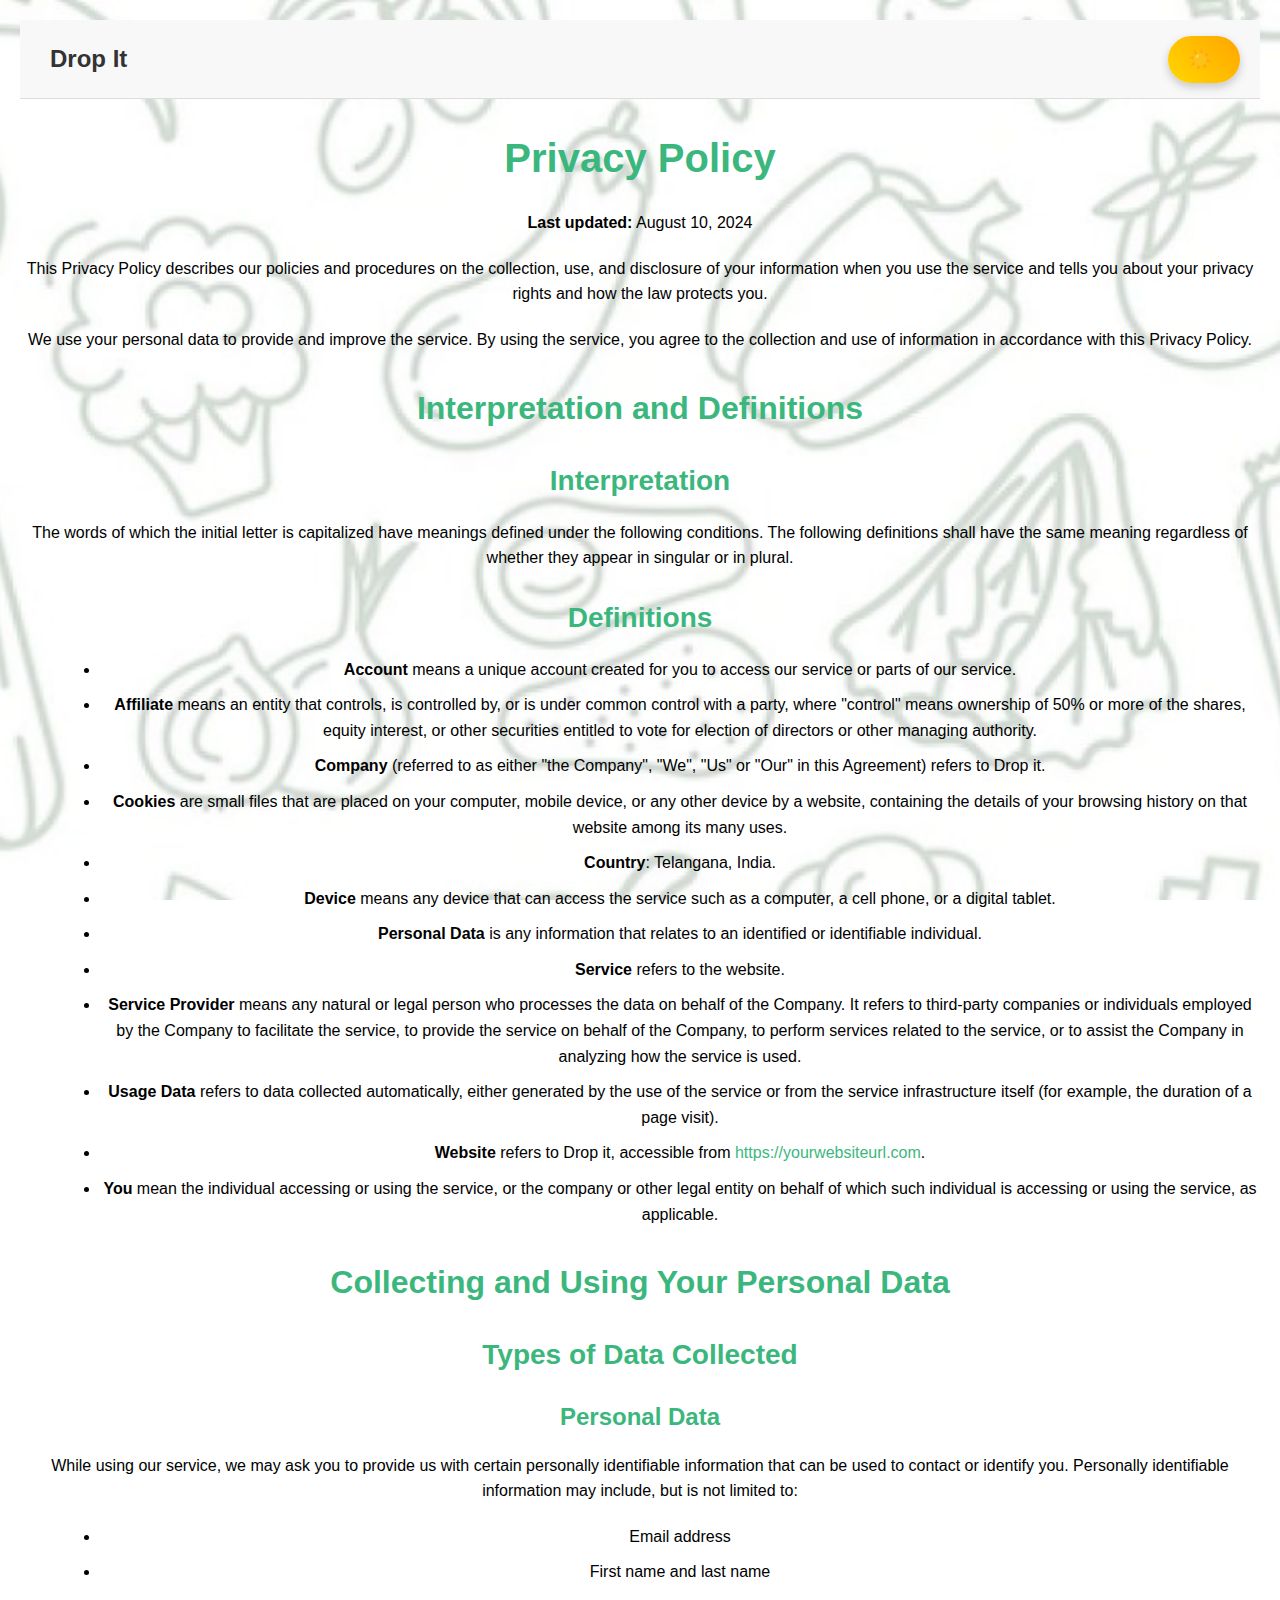
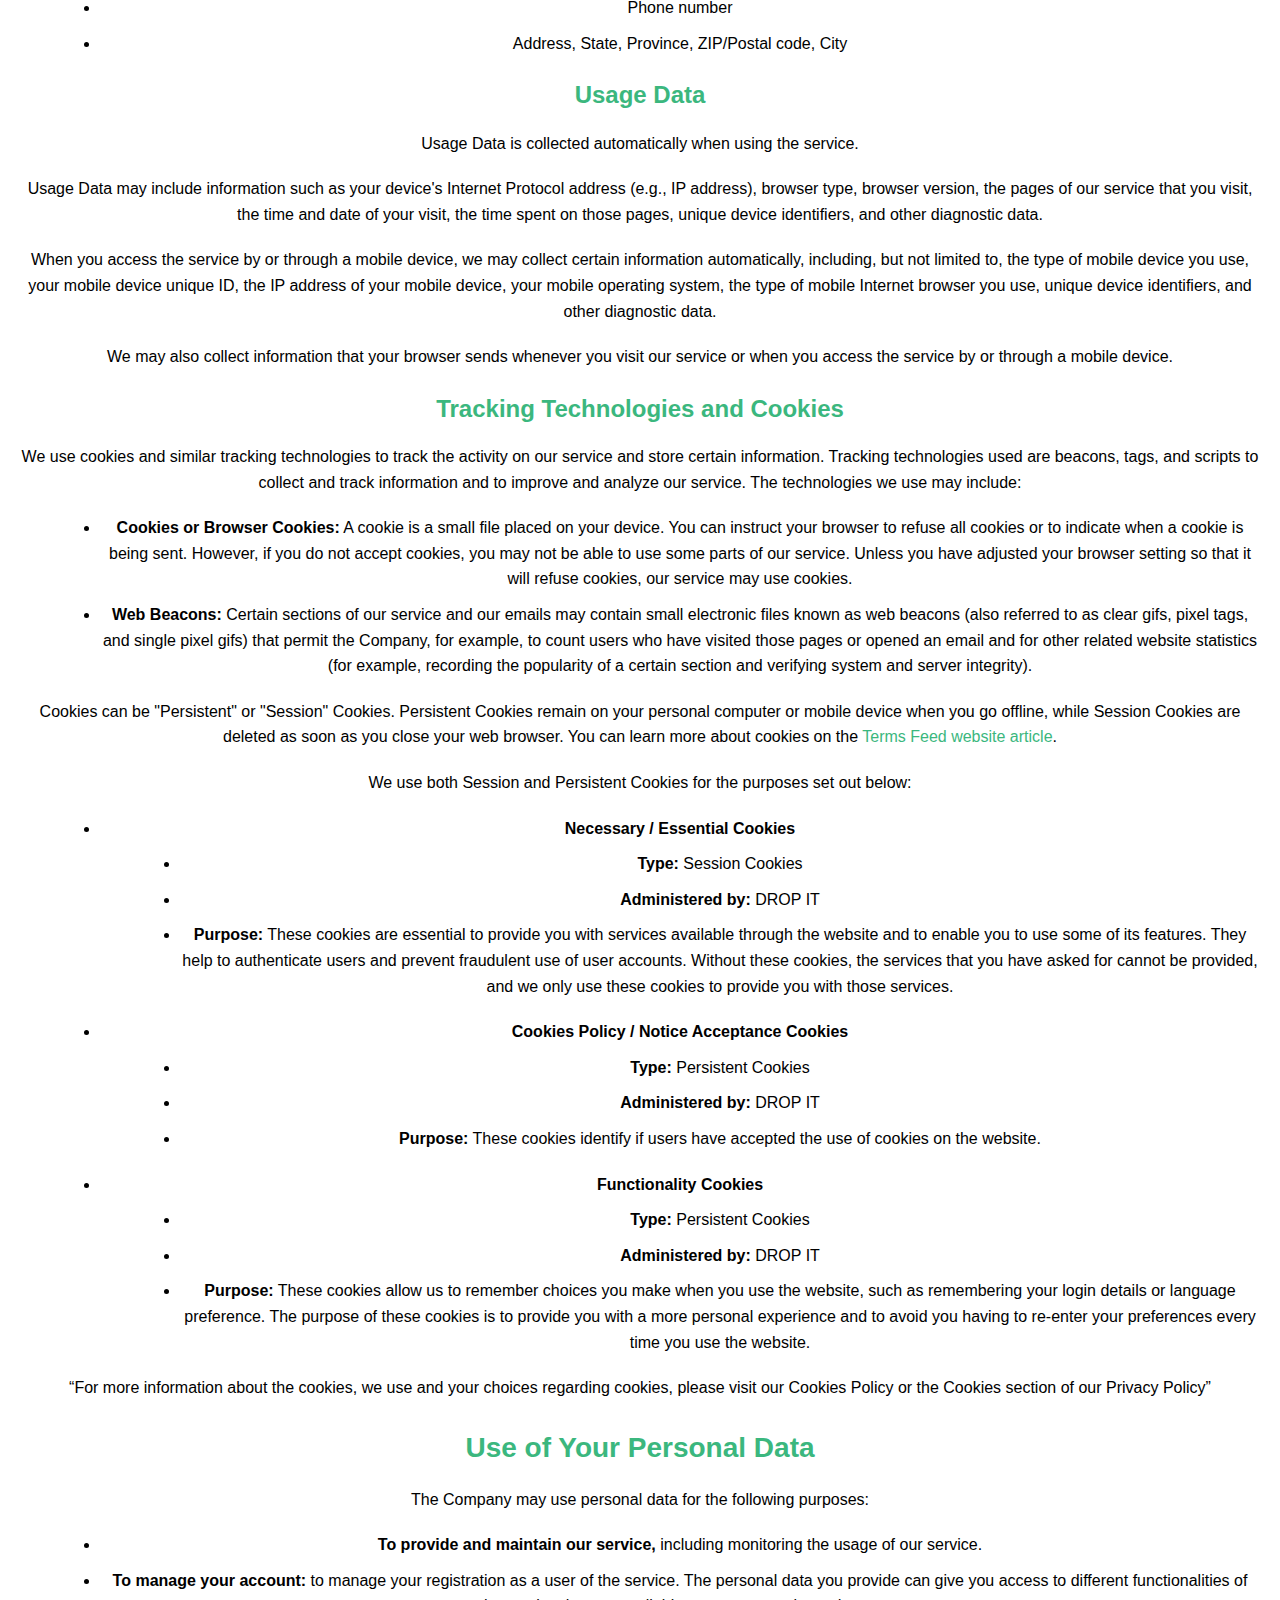
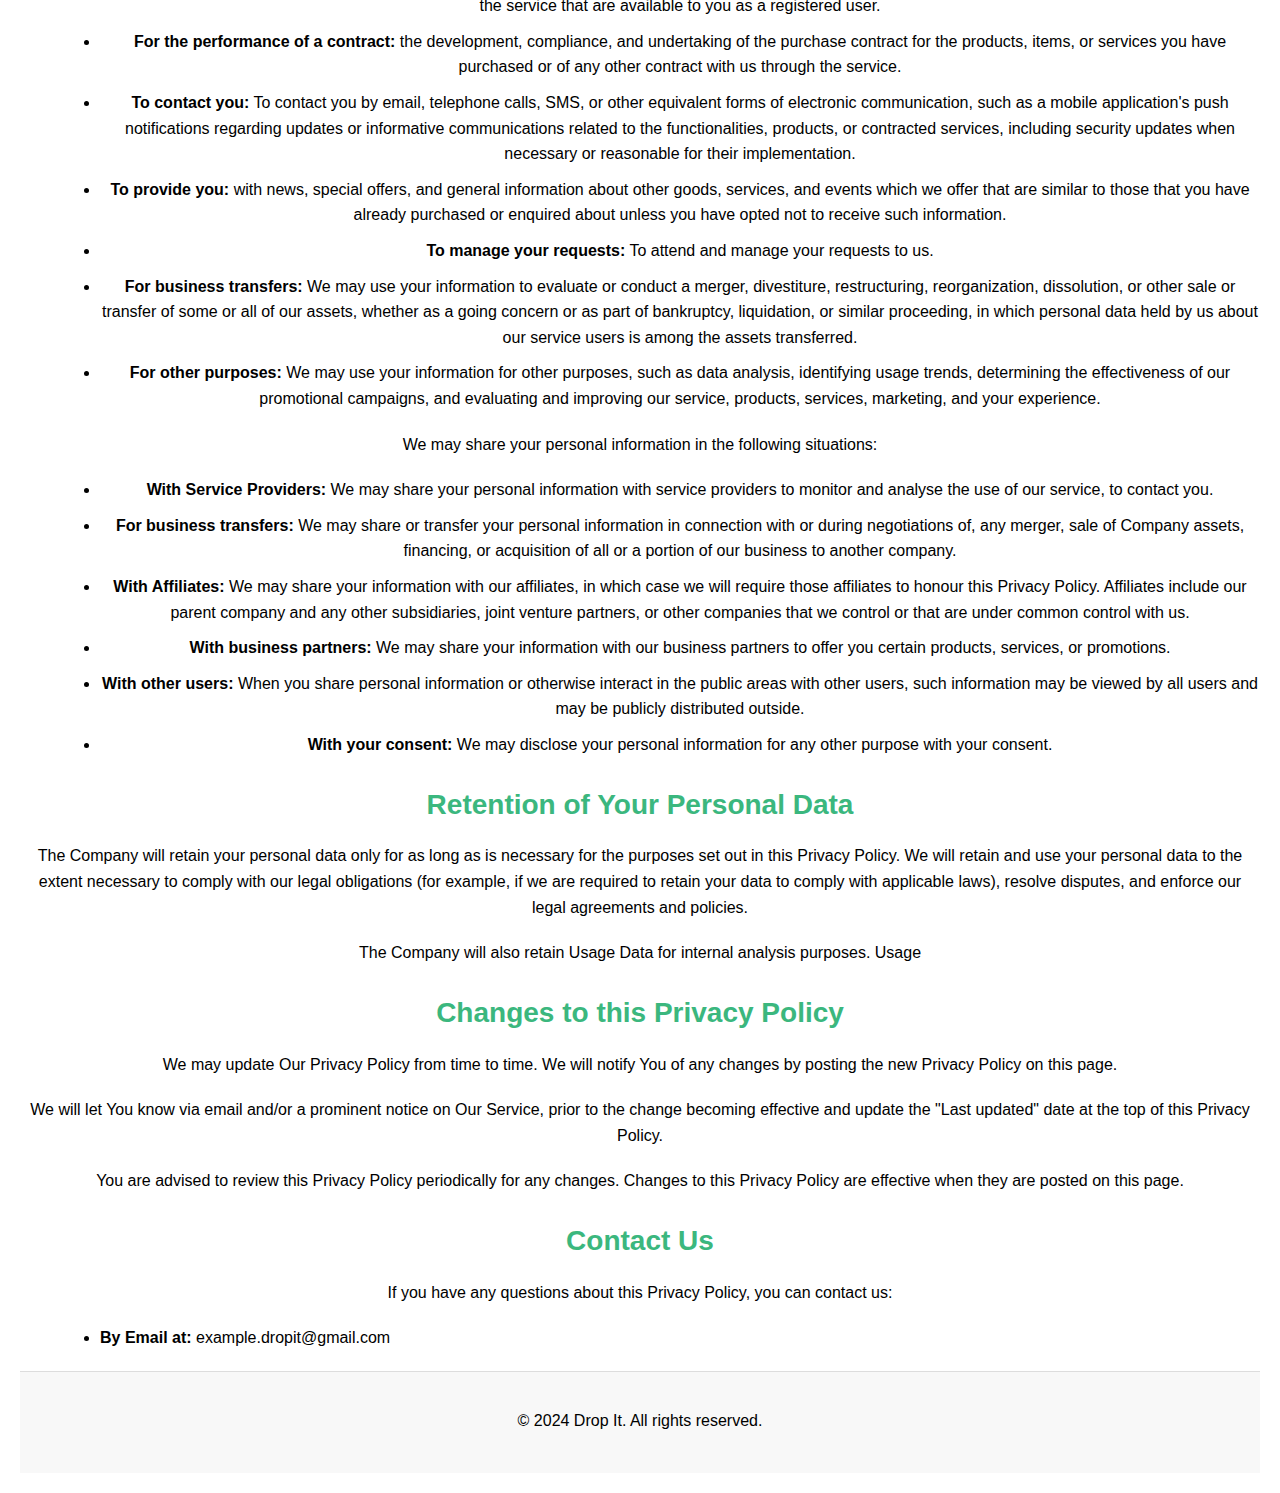
<file: privacy.html>
<!DOCTYPE html>
<html lang="en">
<head>
    <meta charset="UTF-8">
    <meta name="viewport" content="width=device-width, initial-scale=1.0">
    <title>Privacy Policy</title>
    <link rel="stylesheet" href="privacy.css">
    <link href="https://fonts.googleapis.com/css2?family=Quicksand:wght@300;400;500;600;700&display=swap" rel="stylesheet">
</head>
<body style="font-family: Arial, sans-serif; line-height: 1.6; margin: 20px;">
    

    <!-- Header -->
  <!-- Header -->
    <header id="header" style="display: flex; justify-content: space-between; align-items: center; padding: 10px 20px; background-color: #f8f8f8; border-bottom: 1px solid #ddd;">
      <div id="logo" style="font-size: 1.5em; font-weight: bold; color: #333; padding: 10px;">
        Drop It
      </div>
      <button id="theme-toggle" style="
        padding: 12px 20px; 
        cursor: pointer; 
        background: linear-gradient(45deg, #FFD700, #FFA500); /* Day colors */
        border: none; 
        border-radius: 25px; 
        color: white; 
        font-size: 1em; 
        font-weight: bold; 
        box-shadow: 0 4px 10px rgba(0, 0, 0, 0.2); 
        transition: all 0.5s ease;
        display: flex;
        align-items: center;
        justify-content: center;
      ">
        <span id="toggle-icon" style="margin-right: 8px; font-size: 1.2em;">☀️</span> <!-- Sun icon for day -->
      
      </button>
    </header>

    <!-- Main Content -->
     <div class="main">
  <h1>Privacy Policy</h1>
  <p><strong>Last updated:</strong> August 10, 2024</p>
  <p>This Privacy Policy describes our policies and procedures on the collection, use, and disclosure of your information when you use the service and tells you about your privacy rights and how the law protects you.</p>
  <p>We use your personal data to provide and improve the service. By using the service, you agree to the collection and use of information in accordance with this Privacy Policy.</p>

  <h2>Interpretation and Definitions</h2>
  <h3>Interpretation</h3>
  <p>The words of which the initial letter is capitalized have meanings defined under the following conditions. The following definitions shall have the same meaning regardless of whether they appear in singular or in plural.</p>

  <h3>Definitions</h3>
  <ul>
      <li><strong>Account</strong> means a unique account created for you to access our service or parts of our service.</li>
      <li><strong>Affiliate</strong> means an entity that controls, is controlled by, or is under common control with a party, where "control" means ownership of 50% or more of the shares, equity interest, or other securities entitled to vote for election of directors or other managing authority.</li>
      <li><strong>Company</strong> (referred to as either "the Company", "We", "Us" or "Our" in this Agreement) refers to Drop it.</li>
      <li><strong>Cookies</strong> are small files that are placed on your computer, mobile device, or any other device by a website, containing the details of your browsing history on that website among its many uses.</li>
      <li><strong>Country</strong>: Telangana, India.</li>
      <li><strong>Device</strong> means any device that can access the service such as a computer, a cell phone, or a digital tablet.</li>
      <li><strong>Personal Data</strong> is any information that relates to an identified or identifiable individual.</li>
      <li><strong>Service</strong> refers to the website.</li>
      <li><strong>Service Provider</strong> means any natural or legal person who processes the data on behalf of the Company. It refers to third-party companies or individuals employed by the Company to facilitate the service, to provide the service on behalf of the Company, to perform services related to the service, or to assist the Company in analyzing how the service is used.</li>
      <li><strong>Usage Data</strong> refers to data collected automatically, either generated by the use of the service or from the service infrastructure itself (for example, the duration of a page visit).</li>
      <li><strong>Website</strong> refers to Drop it, accessible from <a href="https://yourwebsiteurl.com">https://yourwebsiteurl.com</a>.</li>
      <li><strong>You</strong> mean the individual accessing or using the service, or the company or other legal entity on behalf of which such individual is accessing or using the service, as applicable.</li>
  </ul>

  <h2>Collecting and Using Your Personal Data</h2>
  <h3>Types of Data Collected</h3>
  <h4>Personal Data</h4>
  <p>While using our service, we may ask you to provide us with certain personally identifiable information that can be used to contact or identify you. Personally identifiable information may include, but is not limited to:</p>
  <ul>
      <li>Email address</li>
      <li>First name and last name</li>
      <li>Phone number</li>
      <li>Address, State, Province, ZIP/Postal code, City</li>
  </ul>

  <h4>Usage Data</h4>
  <p>Usage Data is collected automatically when using the service.</p>
  <p>Usage Data may include information such as your device's Internet Protocol address (e.g., IP address), browser type, browser version, the pages of our service that you visit, the time and date of your visit, the time spent on those pages, unique device identifiers, and other diagnostic data.</p>
  <p>When you access the service by or through a mobile device, we may collect certain information automatically, including, but not limited to, the type of mobile device you use, your mobile device unique ID, the IP address of your mobile device, your mobile operating system, the type of mobile Internet browser you use, unique device identifiers, and other diagnostic data.</p>
  <p>We may also collect information that your browser sends whenever you visit our service or when you access the service by or through a mobile device.</p>

  <h4>Tracking Technologies and Cookies</h4>
  <p>We use cookies and similar tracking technologies to track the activity on our service and store certain information. Tracking technologies used are beacons, tags, and scripts to collect and track information and to improve and analyze our service. The technologies we use may include:</p>
  <ul>
      <li><strong>Cookies or Browser Cookies:</strong> A cookie is a small file placed on your device. You can instruct your browser to refuse all cookies or to indicate when a cookie is being sent. However, if you do not accept cookies, you may not be able to use some parts of our service. Unless you have adjusted your browser setting so that it will refuse cookies, our service may use cookies.</li>
      <li><strong>Web Beacons:</strong> Certain sections of our service and our emails may contain small electronic files known as web beacons (also referred to as clear gifs, pixel tags, and single pixel gifs) that permit the Company, for example, to count users who have visited those pages or opened an email and for other related website statistics (for example, recording the popularity of a certain section and verifying system and server integrity).</li>
  </ul>
  <p>Cookies can be "Persistent" or "Session" Cookies. Persistent Cookies remain on your personal computer or mobile device when you go offline, while Session Cookies are deleted as soon as you close your web browser. You can learn more about cookies on the <a href="https://www.termsfeed.com" target="_blank">Terms Feed website article</a>.</p>
  <p>We use both Session and Persistent Cookies for the purposes set out below:</p>
  <ul>
      <li><strong>Necessary / Essential Cookies</strong></li>
      <ul>
          <li><strong>Type:</strong> Session Cookies</li>
          <li><strong>Administered by:</strong> DROP IT</li>
          <li><strong>Purpose:</strong> These cookies are essential to provide you with services available through the website and to enable you to use some of its features. They help to authenticate users and prevent fraudulent use of user accounts. Without these cookies, the services that you have asked for cannot be provided, and we only use these cookies to provide you with those services.</li>
      </ul>
      <li><strong>Cookies Policy / Notice Acceptance Cookies</strong></li>
      <ul>
          <li><strong>Type:</strong> Persistent Cookies</li>
          <li><strong>Administered by:</strong> DROP IT</li>
          <li><strong>Purpose:</strong> These cookies identify if users have accepted the use of cookies on the website.</li>
      </ul>
      <li><strong>Functionality Cookies</strong></li>
      <ul>
          <li><strong>Type:</strong> Persistent Cookies</li>
          <li><strong>Administered by:</strong> DROP IT</li>
          <li><strong>Purpose:</strong> These cookies allow us to remember choices you make when you use the website, such as remembering your login details or language preference. The purpose of these cookies is to provide you with a more personal experience and to avoid you having to re-enter your preferences every time you use the website.</li>
      </ul>
  </ul>
  <p>“For more information about the cookies, we use and your choices regarding cookies, please visit our Cookies Policy or the Cookies section of our Privacy Policy”</p>

  <h3>Use of Your Personal Data</h3>
  <p>The Company may use personal data for the following purposes:</p>
  <ul>
      <li><strong>To provide and maintain our service,</strong> including monitoring the usage of our service.</li>
      <li><strong>To manage your account:</strong> to manage your registration as a user of the service. The personal data you provide can give you access to different functionalities of the service that are available to you as a registered user.</li>
      <li><strong>For the performance of a contract:</strong> the development, compliance, and undertaking of the purchase contract for the products, items, or services you have purchased or of any other contract with us through the service.</li>
      <li><strong>To contact you:</strong> To contact you by email, telephone calls, SMS, or other equivalent forms of electronic communication, such as a mobile application's push notifications regarding updates or informative communications related to the functionalities, products, or contracted services, including security updates when necessary or reasonable for their implementation.</li>
      <li><strong>To provide you:</strong> with news, special offers, and general information about other goods, services, and events which we offer that are similar to those that you have already purchased or enquired about unless you have opted not to receive such information.</li>
      <li><strong>To manage your requests:</strong> To attend and manage your requests to us.</li>
      <li><strong>For business transfers:</strong> We may use your information to evaluate or conduct a merger, divestiture, restructuring, reorganization, dissolution, or other sale or transfer of some or all of our assets, whether as a going concern or as part of bankruptcy, liquidation, or similar proceeding, in which personal data held by us about our service users is among the assets transferred.</li>
      <li><strong>For other purposes:</strong> We may use your information for other purposes, such as data analysis, identifying usage trends, determining the effectiveness of our promotional campaigns, and evaluating and improving our service, products, services, marketing, and your experience.</li>
  </ul>
  <p>We may share your personal information in the following situations:</p>
  <ul>
      <li><strong>With Service Providers:</strong> We may share your personal information with service providers to monitor and analyse the use of our service, to contact you.</li>
      <li><strong>For business transfers:</strong> We may share or transfer your personal information in connection with or during negotiations of, any merger, sale of Company assets, financing, or acquisition of all or a portion of our business to another company.</li>
      <li><strong>With Affiliates:</strong> We may share your information with our affiliates, in which case we will require those affiliates to honour this Privacy Policy. Affiliates include our parent company and any other subsidiaries, joint venture partners, or other companies that we control or that are under common control with us.</li>
      <li><strong>With business partners:</strong> We may share your information with our business partners to offer you certain products, services, or promotions.</li>
      <li><strong>With other users:</strong> When you share personal information or otherwise interact in the public areas with other users, such information may be viewed by all users and may be publicly distributed outside.</li>
      <li><strong>With your consent:</strong> We may disclose your personal information for any other purpose with your consent.</li>
  </ul>

  <h3>Retention of Your Personal Data</h3>
  <p>The Company will retain your personal data only for as long as is necessary for the purposes set out in this Privacy Policy. We will retain and use your personal data to the extent necessary to comply with our legal obligations (for example, if we are required to retain your data to comply with applicable laws), resolve disputes, and enforce our legal agreements and policies.</p>
  <p>The Company will also retain Usage Data for internal analysis purposes. Usage</p>

  <h3>Changes to this Privacy Policy</h3>
  <p>We may update Our Privacy Policy from time to time. We will notify You of any changes by posting the new Privacy Policy on this page.</p>
  <p>We will let You know via email and/or a prominent notice on Our Service, prior to the change becoming effective and update the "Last updated" date at the top of this Privacy Policy.</p>
  <p>You are advised to review this Privacy Policy periodically for any changes. Changes to this Privacy Policy are effective when they are posted on this page.</p>

  <h3>Contact Us</h3>
  <p>If you have any questions about this Privacy Policy, you can contact us:</p>
  </div>
  <ul>
      <li><strong>By Email at:</strong> example.dropit@gmail.com</li>
  </ul>

    <!-- Footer -->
    <footer id="footer" style="padding: 20px; text-align: center; background-color: #f8f8f8; border-top: 1px solid #ddd;">
        <p>&copy; 2024 Drop It. All rights reserved.</p>
    </footer>


    <script>
        // Theme toggle functionality
        const themeToggleBtn = document.getElementById('theme-toggle');
        const toggleIcon = document.getElementById('toggle-icon');

        themeToggleBtn.addEventListener('click', () => {
            document.body.classList.toggle('dark-mode');
            document.querySelector('header').classList.toggle('dark-mode-container');
            document.querySelector('footer').classList.toggle('dark-mode-container');

            if (document.body.classList.contains('dark-mode')) {
                toggleIcon.textContent = '🌙'; // Moon icon for dark mode
                themeToggleBtn.style.background = 'linear-gradient(45deg, #333333, #666666)'; // Dark mode colors
            } else {
                toggleIcon.textContent = '☀️'; // Sun icon for day mode
                themeToggleBtn.style.background = 'linear-gradient(45deg, #FFD700, #FFA500)'; // Day mode colors
            }
        });

        // Applying styles for dark mode
        document.addEventListener('DOMContentLoaded', () => {
            const style = document.createElement('style');
            style.innerHTML = `
             body.dark-mode {
                    background-color: #121212;
                    color: #ffffff;
                }

                .dark-mode-container {
                    background-color: #1e1e1e;
                    border-color: #444;
                }

                .dark-mode h1, .dark-mode h2, .dark-mode h3, .dark-mode h4 {
                    color: #90caf9;
                }

                .dark-mode a {
                    color: #90caf9;
                }

                .dark-mode a:hover {
                    color: #64b5f6;
                }
            `;
            document.head.appendChild(style);
        });
    </script>
</body>
</html>
</file>
<file: privacy.css>
body {
    font-family: 'Quicksand', sans-serif;
    margin: 0;
    padding: 0;
    background-color: #f5f5f5; /* Light background color for body */
    background: url("assets/images/veggies.jpeg") no-repeat center center fixed; /* Background image */
    background-size: cover; /* Ensure the background image covers the entire page */
    position: relative; /* Ensure relative positioning for potential overlay */
    z-index: 1; /* Ensure content is above background */
 }
 
 h1, h2, h3, h4 {
   color: #3BB77E;
 }
 
 h1 {
   font-size: 2.5rem;
   margin-bottom: 20px;
 }
 
 h2 {
   font-size: 2rem;
   margin-top: 30px;
   margin-bottom: 15px;
 }
 
 h3 {
   font-size: 1.75rem;
   margin-top: 25px;
   margin-bottom: 10px;
 }
 
 h4 {
   font-size: 1.5rem;
   margin-top: 20px;
   margin-bottom: 10px;
 }
 
 p, ul {
   margin-bottom: 20px;
 }
 
 ul {
   list-style-type: disc;
   margin-left: 40px;
 }
 
 li {
   margin-bottom: 10px;
 }
 
 a {
   color: #3BB77E;
   text-decoration: none;
 }
 
 a:hover {
   text-decoration: underline;
 }
 
 .container {
   max-width: 800px;
   margin: 0 auto;
   padding: 20px;
   background-color: #fff;
   border: 1px solid #ddd;
   border-radius: 5px;
   box-shadow: 0 2px 4px rgba(0, 0, 0, 0.1);
 }
 
 .toggle-icon {
   margin-right: 6px; /* Reduced margin */
   font-size: 1.2em; /* Smaller icon size */
   transition: transform 0.3s ease;
 }
 
 /* Dark Mode Styles */
 body.dark-mode #theme-toggle {
   background: linear-gradient(45deg, #333333, #666666); /* Dark mode colors */
 }
 
 body.dark-mode .toggle-icon {
   transform: rotate(180deg); /* Optional rotation for a smooth effect */
 }

 .main{
    text-align: center;
 }
</file>
